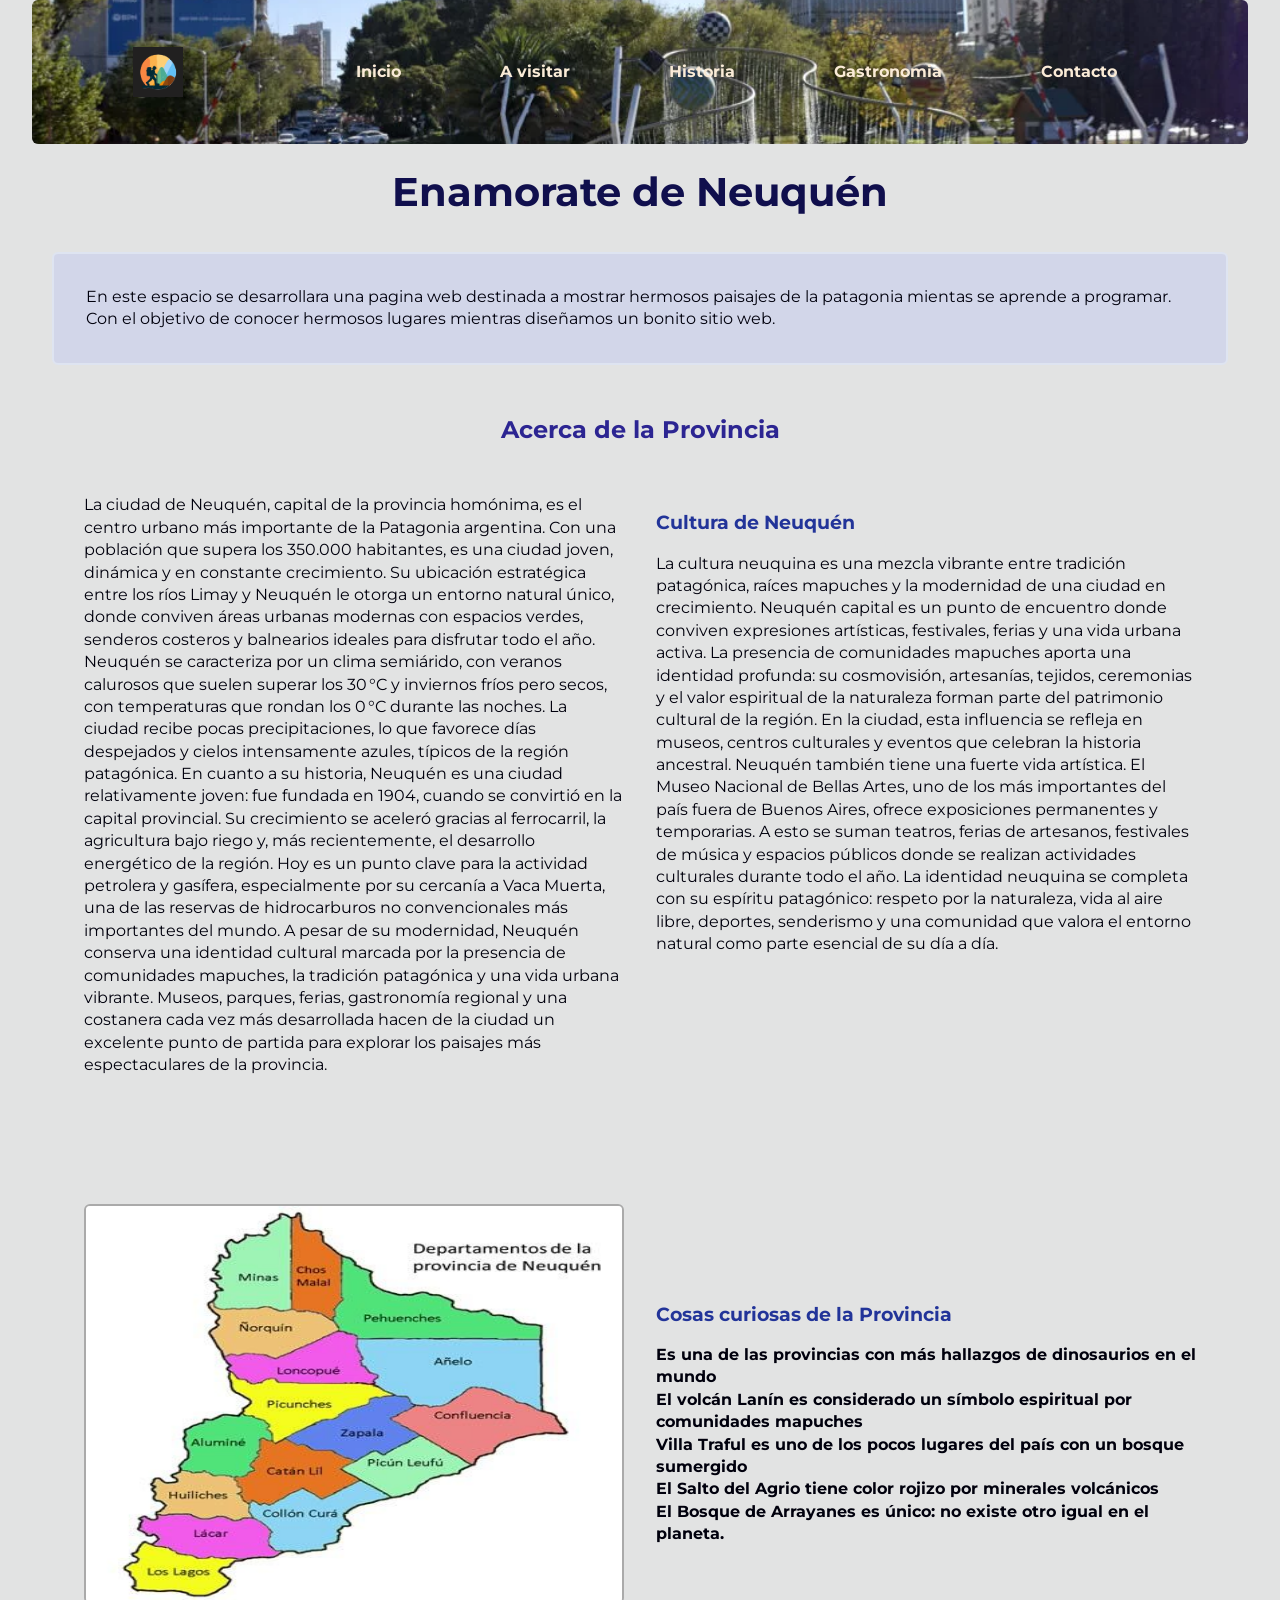
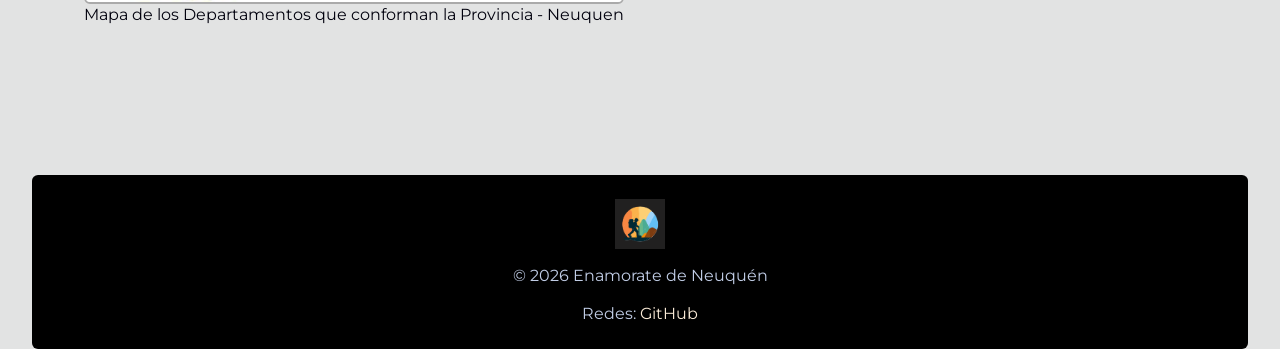
<file: Proyecto1/index.html>
<!DOCTYPE html>
<html lang="en">
    <head>
        <meta charset="UTF-8">
        <meta name="viewport" content="width=device-width, initial-scale=1.0">
        <title>Inicio</title>

        <link href="https://fonts.googleapis.com/css2?family=Montserrat:ital,wght@0,100..900;1,100..900&display=swap" rel="stylesheet">
        <link href="styles/style.css" type="text/css" rel="stylesheet">
    </head>
    <body>
        <header>
            <nav>
                <figure class="logo">
                    <img   src="assets/logo.1.png" alt="Mi logo">
                </figure>
                <ul class="ul_menu">
                    <li class="menu"><a href="#">Inicio</a></li> <!--para enlazar a la pagina -->
                    <li class="menu"><a href="pages/a_visitar.html">A visitar</a></li>
                    <li class="menu"><a href="pages/historia.html">Historia</a></li>
                    <li class="menu"><a href="pages/gastronomia.html">Gastronomia</a></li>
                    <li class="menu"><a href="pages/contactos.html">Contacto</a></li>
                </ul>
            </nav>
        </header>
        <main>
            <section class="main_section">
                <h1>Enamorate de Neuquén</h1>
                <section class="principal_sec">
                    <p>En este espacio se desarrollara una pagina web destinada a mostrar hermosos paisajes de la patagonia mientas se aprende a programar.
                    Con el objetivo de conocer hermosos lugares mientras diseñamos un bonito sitio web.
                    </p>
                </section>
                <div>
                    <h2 class="tit_secun">Acerca de la Provincia</h2>  
                    <section class="paisajes_sec_prin">
                    
                    <p class="prin">La ciudad de Neuquén, capital de la provincia homónima, es el centro urbano más importante de la Patagonia argentina. Con una población que supera los 350.000 habitantes, es una ciudad joven, dinámica y en constante crecimiento. Su ubicación estratégica entre los ríos Limay y Neuquén le otorga un entorno natural único, donde conviven áreas urbanas modernas con espacios verdes, senderos costeros y balnearios ideales para disfrutar todo el año.
                    Neuquén se caracteriza por un clima semiárido, con veranos calurosos que suelen superar los 30 °C y inviernos fríos pero secos, con temperaturas que rondan los 0 °C durante las noches. La ciudad recibe pocas precipitaciones, lo que favorece días despejados y cielos intensamente azules, típicos de la región patagónica.
                    En cuanto a su historia, Neuquén es una ciudad relativamente joven: fue fundada en 1904, cuando se convirtió en la capital provincial. Su crecimiento se aceleró gracias al ferrocarril, la agricultura bajo riego y, más recientemente, el desarrollo energético de la región. Hoy es un punto clave para la actividad petrolera y gasífera, especialmente por su cercanía a Vaca Muerta, una de las reservas de hidrocarburos no convencionales más importantes del mundo.
                    A pesar de su modernidad, Neuquén conserva una identidad cultural marcada por la presencia de comunidades mapuches, la tradición patagónica y una vida urbana vibrante. Museos, parques, ferias, gastronomía regional y una costanera cada vez más desarrollada hacen de la ciudad un excelente punto de partida para explorar los paisajes más espectaculares de la provincia.
                    <figure class="pie">
                        <img class="img_prin" src="assets/Foto.provincia.jpg" alt="Imagen de los departamentos que conforman Neuquen">
                        <figcaption>Mapa de los Departamentos que conforman la Provincia - Neuquen</figcaption>
                    </figure>
                    <article class="secun">
                        <h3>Cultura de Neuquén</h3>
                                
                        <p>
                            La cultura neuquina es una mezcla vibrante entre tradición patagónica, raíces mapuches y la modernidad de una ciudad en crecimiento. Neuquén capital es un punto de encuentro donde conviven expresiones artísticas, festivales, ferias y una vida urbana activa.
                            La presencia de comunidades mapuches aporta una identidad profunda: su cosmovisión, artesanías, tejidos, ceremonias y el valor espiritual de la naturaleza forman parte del patrimonio cultural de la región. En la ciudad, esta influencia se refleja en museos, centros culturales y eventos que celebran la historia ancestral.
                            Neuquén también tiene una fuerte vida artística. El Museo Nacional de Bellas Artes, uno de los más importantes del país fuera de Buenos Aires, ofrece exposiciones permanentes y temporarias. A esto se suman teatros, ferias de artesanos, festivales de música y espacios públicos donde se realizan actividades culturales durante todo el año.
                            La identidad neuquina se completa con su espíritu patagónico: respeto por la naturaleza, vida al aire libre, deportes, senderismo y una comunidad que valora el entorno natural como parte esencial de su día a día.
                        </p>
                    </article>
                    <article class="art_movil">
                            <h3>Cosas curiosas de la Provincia</h3>
                            <h4>Es una de las provincias con más hallazgos de dinosaurios en el mundo</h4>
                            <h4>El volcán Lanín es considerado un símbolo espiritual por comunidades mapuches</h4>
                            <h4>Villa Traful es uno de los pocos lugares del país con un bosque sumergido</h4>
                            <h4>El Salto del Agrio tiene color rojizo por minerales volcánicos</h4>
                            <h4>El Bosque de Arrayanes es único: no existe otro igual en el planeta.</h4>
                    </article>
                        

                    </section>
                </div>
            </section>
     </main>
        <footer>
            <figure class="logo">
                <img src="assets/logo.1.png" alt="logo" class="logo">
            </figure>
            <p>© 2026 Enamorate de Neuquén</p>
                <p>Redes: 
                    <a href="#">GitHub</a>
        </footer>
        
    </body>
</html>
</file>
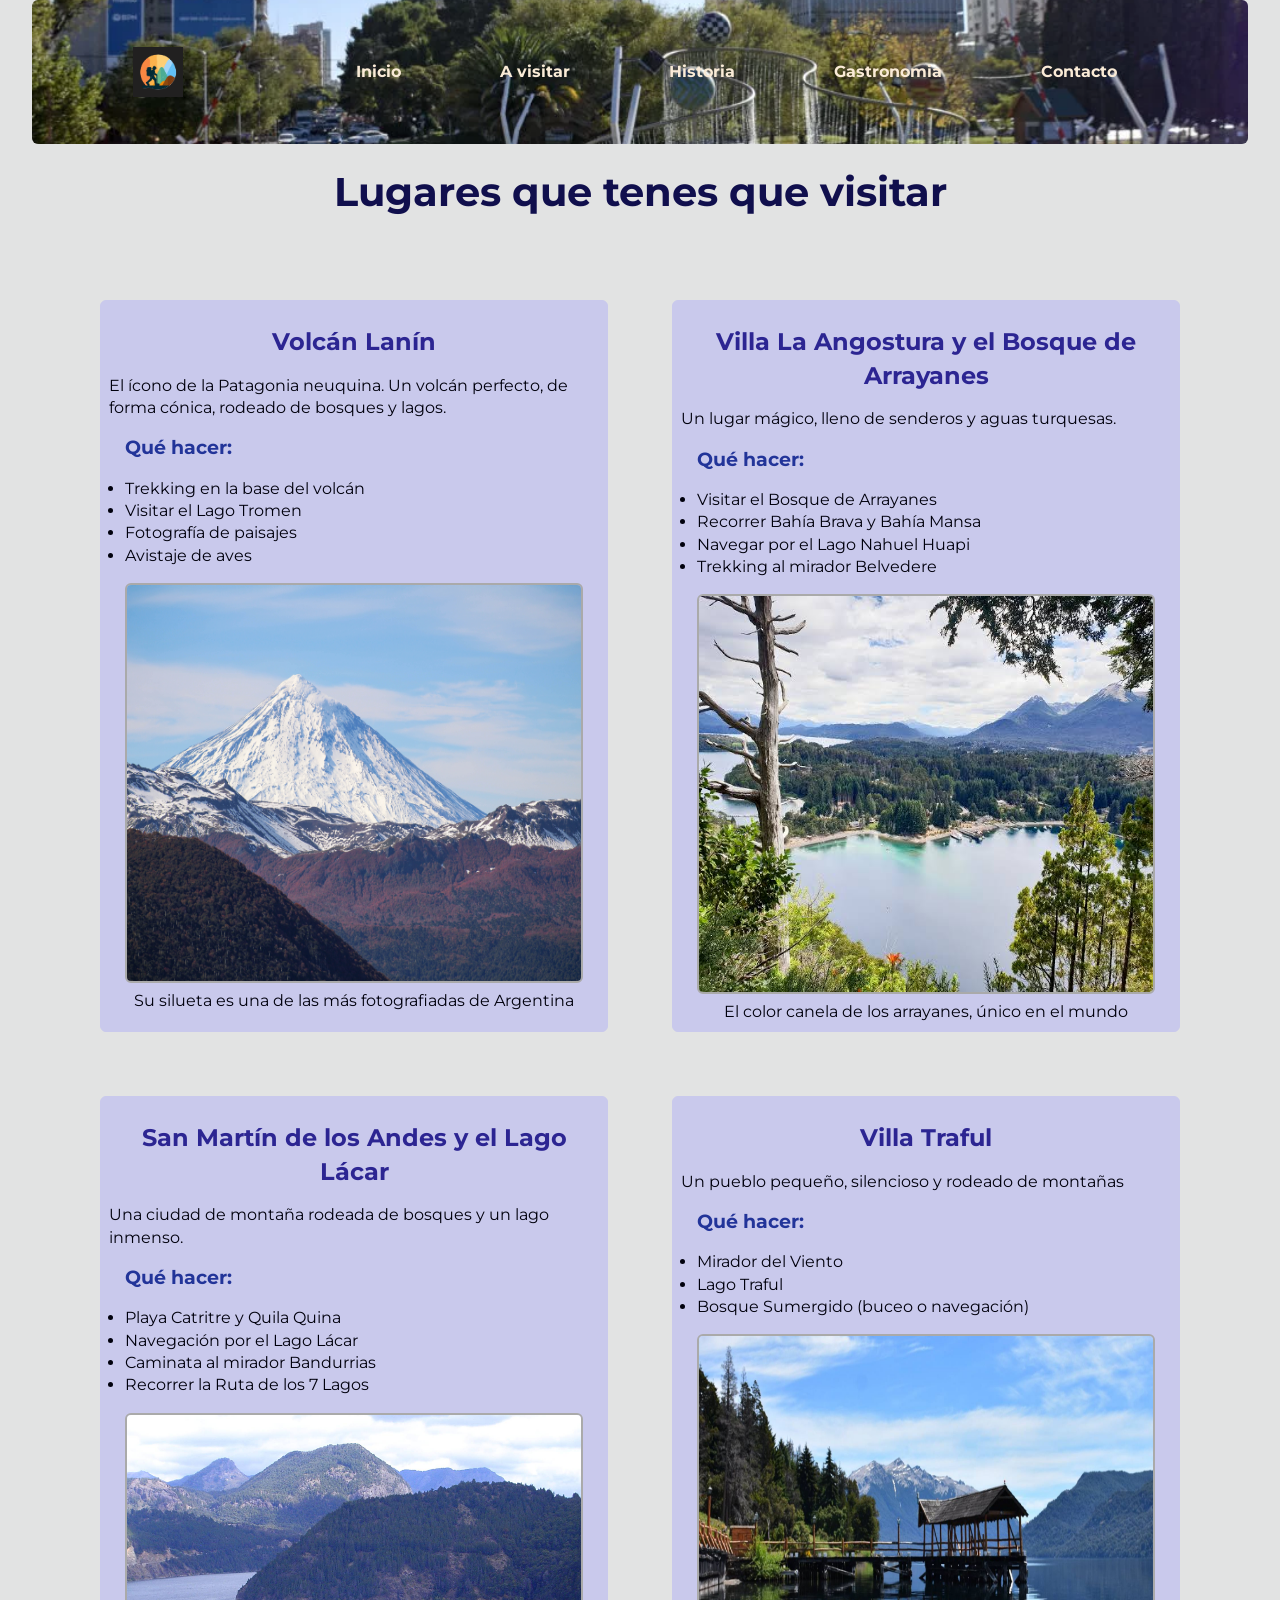
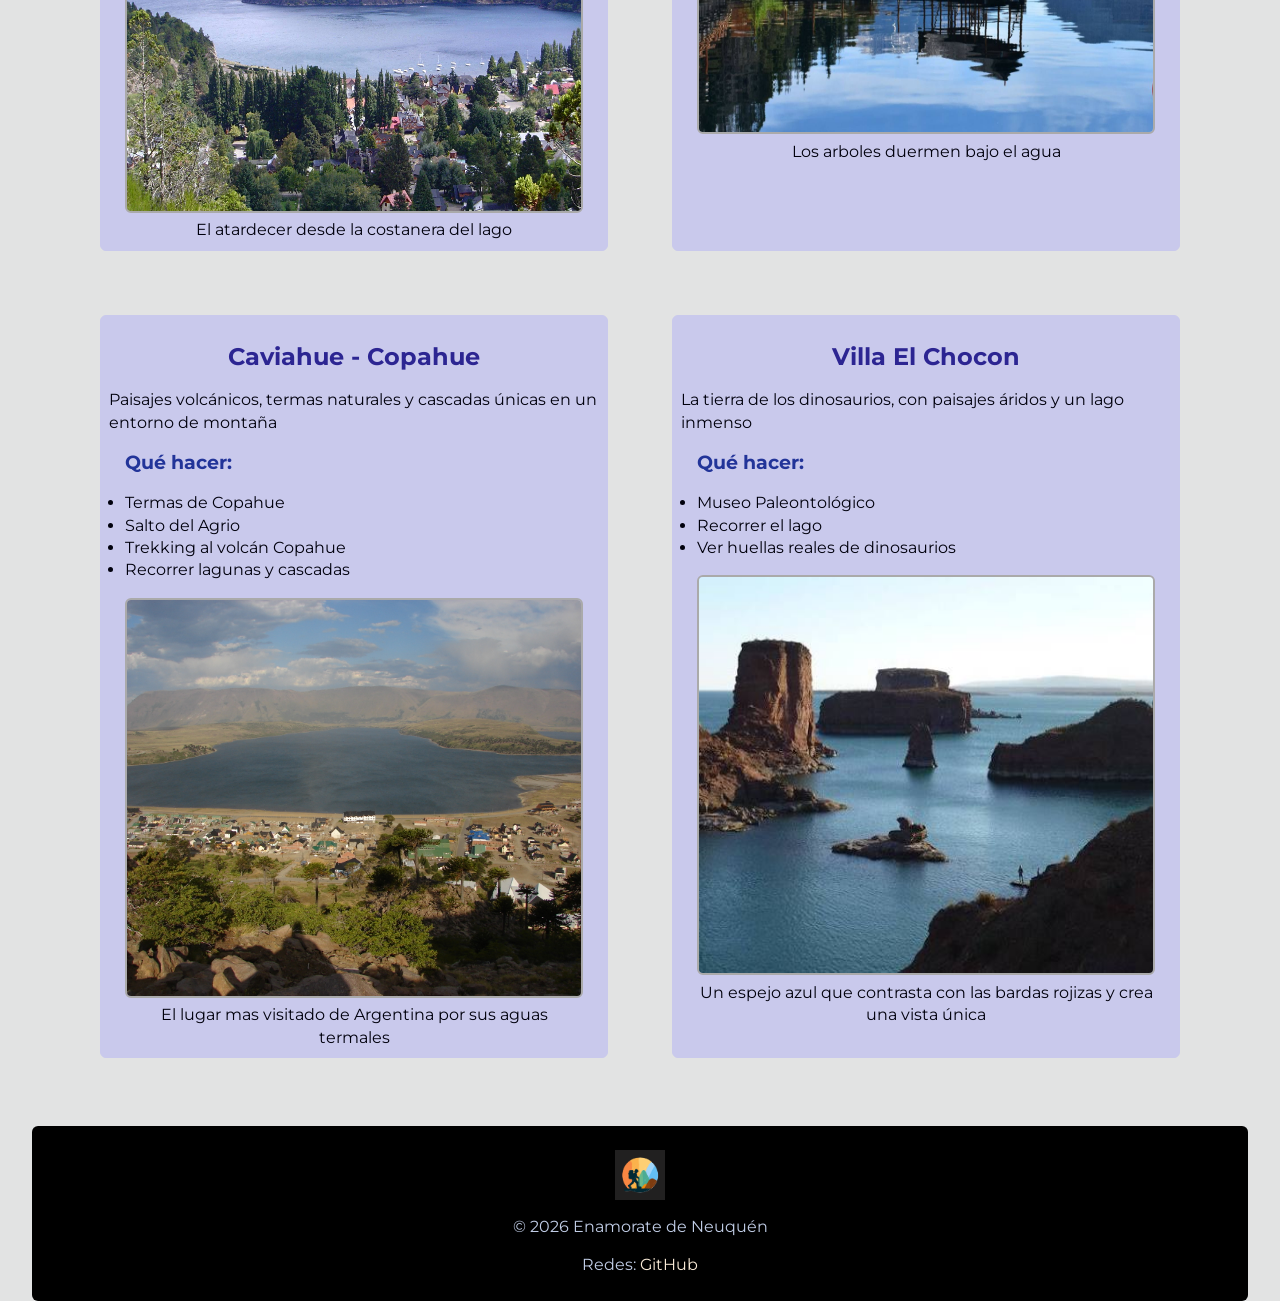
<file: Proyecto1/pages/a_visitar.html>
<!DOCTYPE html>
<html lang="en">
    <head>
        <meta charset="UTF-8">
        <meta name="viewport" content="width=device-width, initial-scale=1.0">
        <title>A visitar</title>
        <link href="https://fonts.googleapis.com/css2?family=Montserrat:ital,wght@0,100..900;1,100..900&display=swap" rel="stylesheet">
        <link href="../styles/style.css" type="text/css" rel="stylesheet">
    </head>
    <body>
        <header>       
            <nav>
                <figure class="logo">
                    <img src="../assets/logo.1.png" alt="Mi logo">
                </figure>
                <ul class="ul_menu">
                    <li class="menu"><a href="../index.html">Inicio</a></li>
                    <li class="menu"><a href="#">A visitar</a></li>
                    <li class="menu"><a href="historia.html">Historia</a></li>
                    <li class="menu"><a href="gastronomia.html">Gastronomia</a></li>
                    <li class="menu"><a href="contactos.html">Contacto</a></li>
                </ul>
            </nav>
        </header>
        <main>
            <section class="main_section">
                <h1>Lugares que tenes que visitar</h1>
                <section class="paisajes_sec">
                    <article class="paisaje_sec">
                            <h2>Volcán Lanín</h2>
                            <p>El ícono de la Patagonia neuquina.
                            Un volcán perfecto, de forma cónica, rodeado de bosques y lagos.
                            </p>
                        <div class="descripcion_sec">
                            <h3>Qué hacer:</h3>
                            <ul>
                                <li>Trekking en la base del volcán</li>
                                <li>Visitar el Lago Tromen</li>
                                <li>Fotografía de paisajes</li>
                                <li>Avistaje de aves</li>
                            </ul>
                            <figure>
                                <img class="img_prin" src="../assets/02-Volcan-Lanin.jpg" alt="Imagen del Volcan Lanin">
                                <figcaption>Su silueta es una de las más fotografiadas de Argentina</figcaption>
                            </figure>
                        </div>
                    </article>
                    <article class="paisaje_sec">
                            <h2>Villa La Angostura y el Bosque de Arrayanes</h2>
                            <p>Un lugar mágico, lleno de senderos y aguas turquesas.</p>
                        <div class="descripcion_sec">
                            <h3>Qué hacer:</h3>
                            <ul>
                                <li>Visitar el Bosque de Arrayanes</li>
                                <li>Recorrer Bahía Brava y Bahía Mansa</li>
                                <li>Navegar por el Lago Nahuel Huapi</li>
                                <li>Trekking al mirador Belvedere</li>
                            </ul>
                            <figure>
                                <img class="img_prin" src="../assets/Arrayanes.jpg" alt="Imagen del parque de los arrayanes">
                                <figcaption>El color canela de los arrayanes, único en el mundo</figcaption>
                            </figure>
                        </div>
                    </article>
                    <article class="paisaje_sec">
                            <h2>San Martín de los Andes y el Lago Lácar</h2>
                            <p>Una ciudad de montaña rodeada de bosques y un lago inmenso.</p>
                        <div class="descripcion_sec">
                            <h3>Qué hacer:</h3>
                            <ul>
                                    <li>Playa Catritre y Quila Quina</li>
                                    <li>Navegación por el Lago Lácar</li>
                                    <li>Caminata al mirador Bandurrias</li>
                                    <li>Recorrer la Ruta de los 7 Lagos</li>
                            </ul>
                            <figure>
                                <img class="img_prin" src="../assets/03_San Martin.jpg" alt="Imagen de la hermosa ciudad y el lago">
                                <figcaption>El atardecer desde la costanera del lago</figcaption>
                            </figure>
                        </div>
                    </article>
                    <article class="paisaje_sec">
                            <h2>Villa Traful</h2>
                            <p>Un pueblo pequeño, silencioso y rodeado de montañas</p>
                        <div class="descripcion_sec">
                            <h3>Qué hacer:</h3>
                            <ul>
                                <li>Mirador del Viento</li>
                                <li>Lago Traful</li>
                                <li>Bosque Sumergido (buceo o navegación)</li>
                            
                            </ul>
                            <figure>
                                <img class="img_prin" src="../assets/Traful2.jpg" alt="Imagen del Volcan Lanin">
                                <figcaption>Los arboles duermen bajo el agua</figcaption>
                            </figure>
                        </div>

                    </article>
                    <article class="paisaje_sec">
                            <h2>Caviahue - Copahue</h2>
                            <p>Paisajes volcánicos, termas naturales y cascadas únicas en un entorno de montaña</p>
                        <div class="descripcion_sec">
                            <h3>Qué hacer:</h3>
                            <ul>
                                <li>Termas de Copahue</li>
                                <li>Salto del Agrio</li>
                                <li>Trekking al volcán Copahue</li>
                                <li>Recorrer lagunas y cascadas</li>
                            
                            </ul>
                            <figure>
                                <img class="img_prin" src="../assets/Caviahue.jpg" alt="Imagen de Caviahue">
                                <figcaption>El lugar mas visitado de Argentina por sus aguas termales</figcaption>
                            </figure>
                        </div>

                    </article>
                    <article class="paisaje_sec">
                            <h2>Villa El Chocon</h2>
                            <p>La tierra de los dinosaurios, con paisajes áridos y un lago inmenso</p>
                        <div class="descripcion_sec">
                            <h3>Qué hacer:</h3>
                            <ul>
                                <li>Museo Paleontológico</li>
                                <li>Recorrer el lago</li>
                                <li>Ver huellas reales de dinosaurios</li>
                            
                            </ul>
                            <figure>
                                <img class="img_prin" src="../assets/Chocon.jpg" alt="Imagen del Lago de el chocon">
                                <figcaption>Un espejo azul que contrasta con las bardas rojizas y crea una vista única</figcaption>
                            </figure>
                        </div>

                    </article>

                </section>
            </section>

        </main>


        <footer>
            <figure class="logo" >
                <img src="../assets/logo.1.png" alt="logo" class="logo">
            </figure>
            <p>© 2026 Enamorate de Neuquén</p>
                <p>Redes: 
                    <a href="#">GitHub</a>
        </footer>
            
    </body>
</html>
</file>
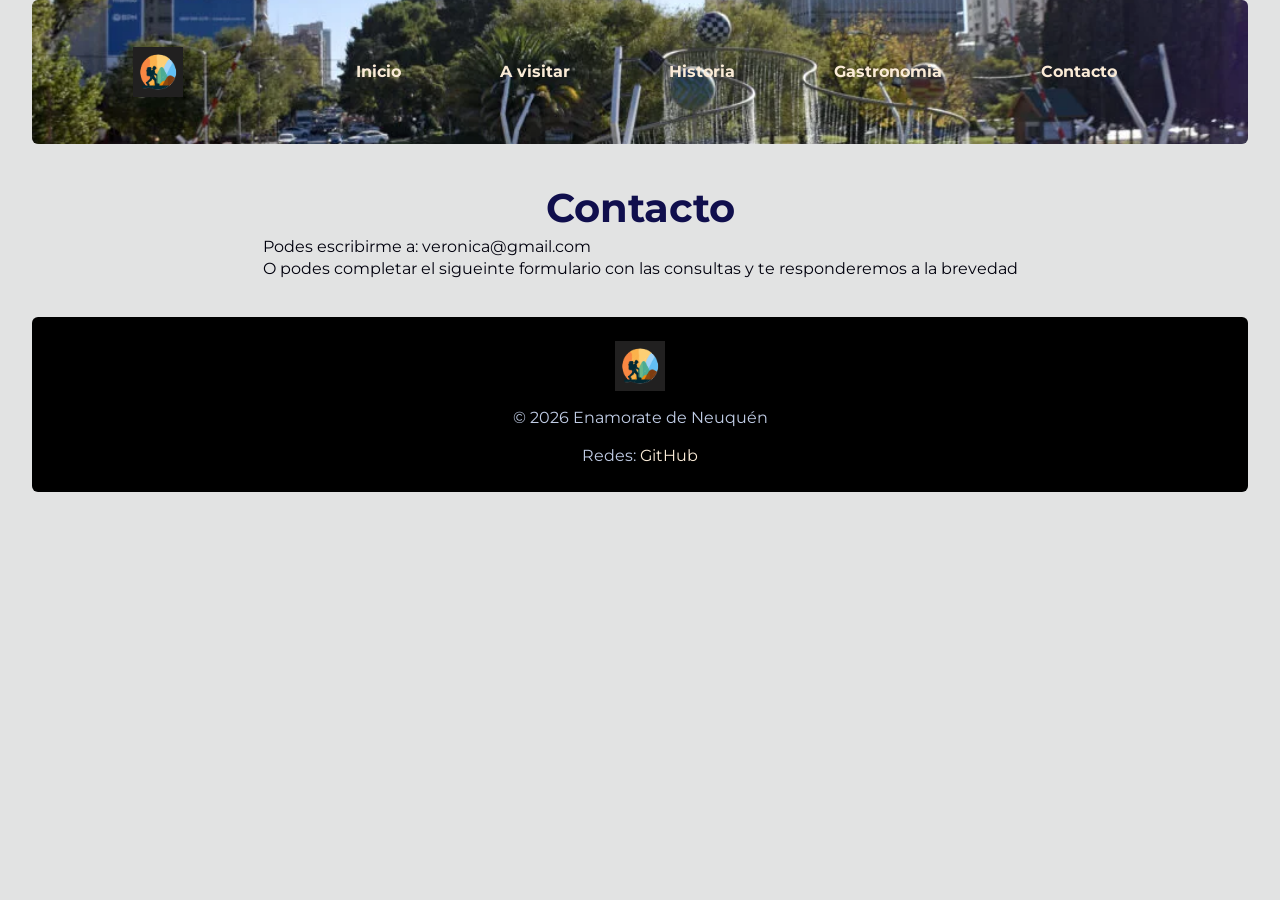
<file: Proyecto1/pages/contactos.html>
<!DOCTYPE html>
<html lang="en">
    <head>
        <meta charset="UTF-8">
        <meta name="viewport" content="width=device-width, initial-scale=1.0">
        <title>Contactos</title>
        <link href="https://fonts.googleapis.com/css2?family=Montserrat:ital,wght@0,100..900;1,100..900&display=swap" rel="stylesheet">
        <link href="../styles/style.css" type="text/css" rel="stylesheet">
    </head>
    <body>
        <header>
            <nav>
                <figure class="logo">
                    <img src="../assets/logo.1.png" alt="Mi logo">
                </figure>
                <ul class="ul_menu">
                    <li class="menu"><a href="../index.html">Inicio</a></li>
                    <li class="menu"><a href="a_visitar.html">A visitar</a></li>
                    <li class="menu"><a href="historia.html">Historia</a></li>
                    <li class="menu"><a href="gastronomia.html">Gastronomia</a></li>
                    <li class="menu"><a href="#">Contacto</a></li>
                </ul>
            </nav>
        </header>
        <main>
            <section class="main_section">
                <section class="secun_sec">            
                    <h1>Contacto</h1>
                    <p>Podes escribirme a: veronica@gmail.com</p>
                    <p>O podes completar el sigueinte formulario con las consultas y te responderemos a la brevedad</p>
                </section>
            </section>
        </main>


        <footer>
            <figure class="logo" >
                <img src="../assets/logo.1.png" alt="logo" class="logo">
            </figure>
            <p>© 2026 Enamorate de Neuquén</p>
             <p>Redes: 
                    <a href="#">GitHub</a>
        </footer>
    </body>
</html>
</file>
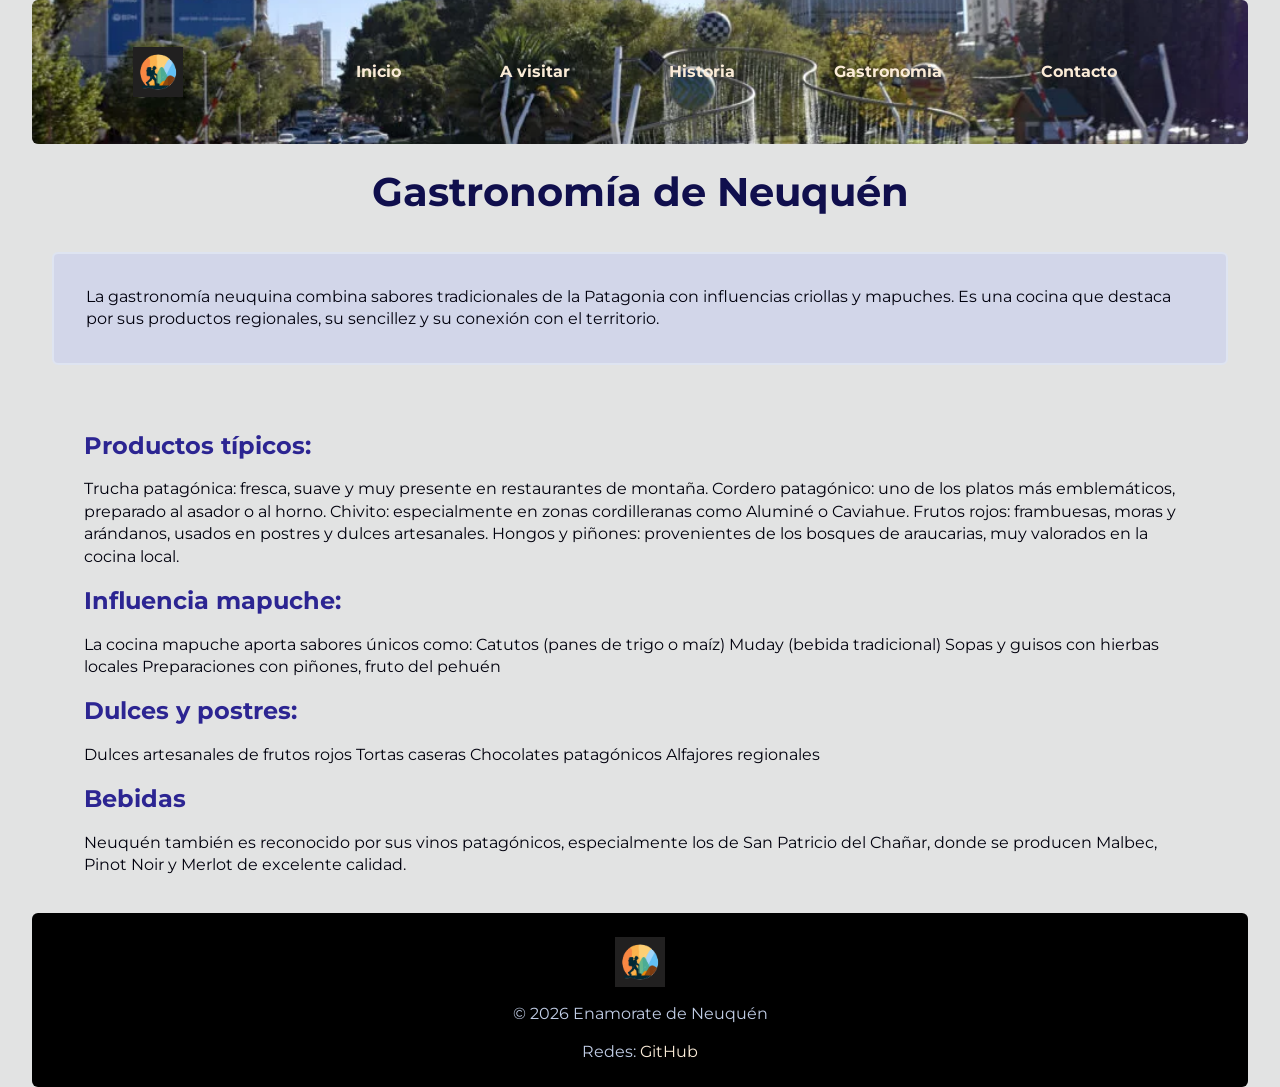
<file: Proyecto1/pages/gastronomia.html>
<!DOCTYPE html>
<html lang="en">
    <head>
        <meta charset="UTF-8">
        <meta name="viewport" content="width=device-width, initial-scale=1.0">
        <title>Gastronomía</title>
        <link href="https://fonts.googleapis.com/css2?family=Montserrat:ital,wght@0,100..900;1,100..900&display=swap" rel="stylesheet">
        <link href="../styles/style.css" type="text/css" rel="stylesheet">
    </head>
    <body>
        <header>
            <nav>
                <figure class="logo">
                    <img src="../assets/logo.1.png" alt="Mi logo">
                </figure>
                <ul class="ul_menu">
                    <li class="menu"><a href="../index.html">Inicio</a></li>
                    <li class="menu"><a href="a_visitar.html">A visitar</a></li>
                    <li class="menu"><a href="historia.html">Historia</a></li>
                    <li class="menu"><a href="#">Gastronomia</a></li>
                    <li class="menu"><a href="contactos.html">Contacto</a></li>
                </ul>
            </nav>
        </header>
        <main>
            <section class="main_section">
                <h1>Gastronomía de Neuquén</h1>
                <section class="principal_sec">
                <p>
                    La gastronomía neuquina combina sabores tradicionales de la Patagonia con influencias criollas y mapuches. Es una cocina que destaca por sus productos regionales, su sencillez y su conexión con el territorio.
                </p>
                </section>
                <section class="secun_sec">
                    <h2>Productos típicos:</h2>
                    Trucha patagónica: fresca, suave y muy presente en restaurantes de montaña.
                    Cordero patagónico: uno de los platos más emblemáticos, preparado al asador o al horno.
                    Chivito: especialmente en zonas cordilleranas como Aluminé o Caviahue.
                    Frutos rojos: frambuesas, moras y arándanos, usados en postres y dulces artesanales.
                    Hongos y piñones: provenientes de los bosques de araucarias, muy valorados en la cocina local.

                    <h2>Influencia mapuche:</h2>
                    La cocina mapuche aporta sabores únicos como:
                    Catutos (panes de trigo o maíz)
                    Muday (bebida tradicional)
                    Sopas y guisos con hierbas locales
                    Preparaciones con piñones, fruto del pehuén

                    <h2>Dulces y postres:</h2>
                    Dulces artesanales de frutos rojos
                    Tortas caseras
                    Chocolates patagónicos
                    Alfajores regionales

                    <h2>Bebidas</h2>
                    Neuquén también es reconocido por sus vinos patagónicos, especialmente los de San Patricio del Chañar, donde se producen Malbec, Pinot Noir y Merlot de excelente calidad.
                </section>
            </section>
        </main>
        <footer>
            <figure class="logo">
                <img  src="../assets/logo.1.png" alt="logo" class="logo">
            </figure>
            <p>© 2026 Enamorate de Neuquén</p>
             <p>Redes: 
                    <a href="#">GitHub</a>
        </footer>
    </body>
</html>
</file>
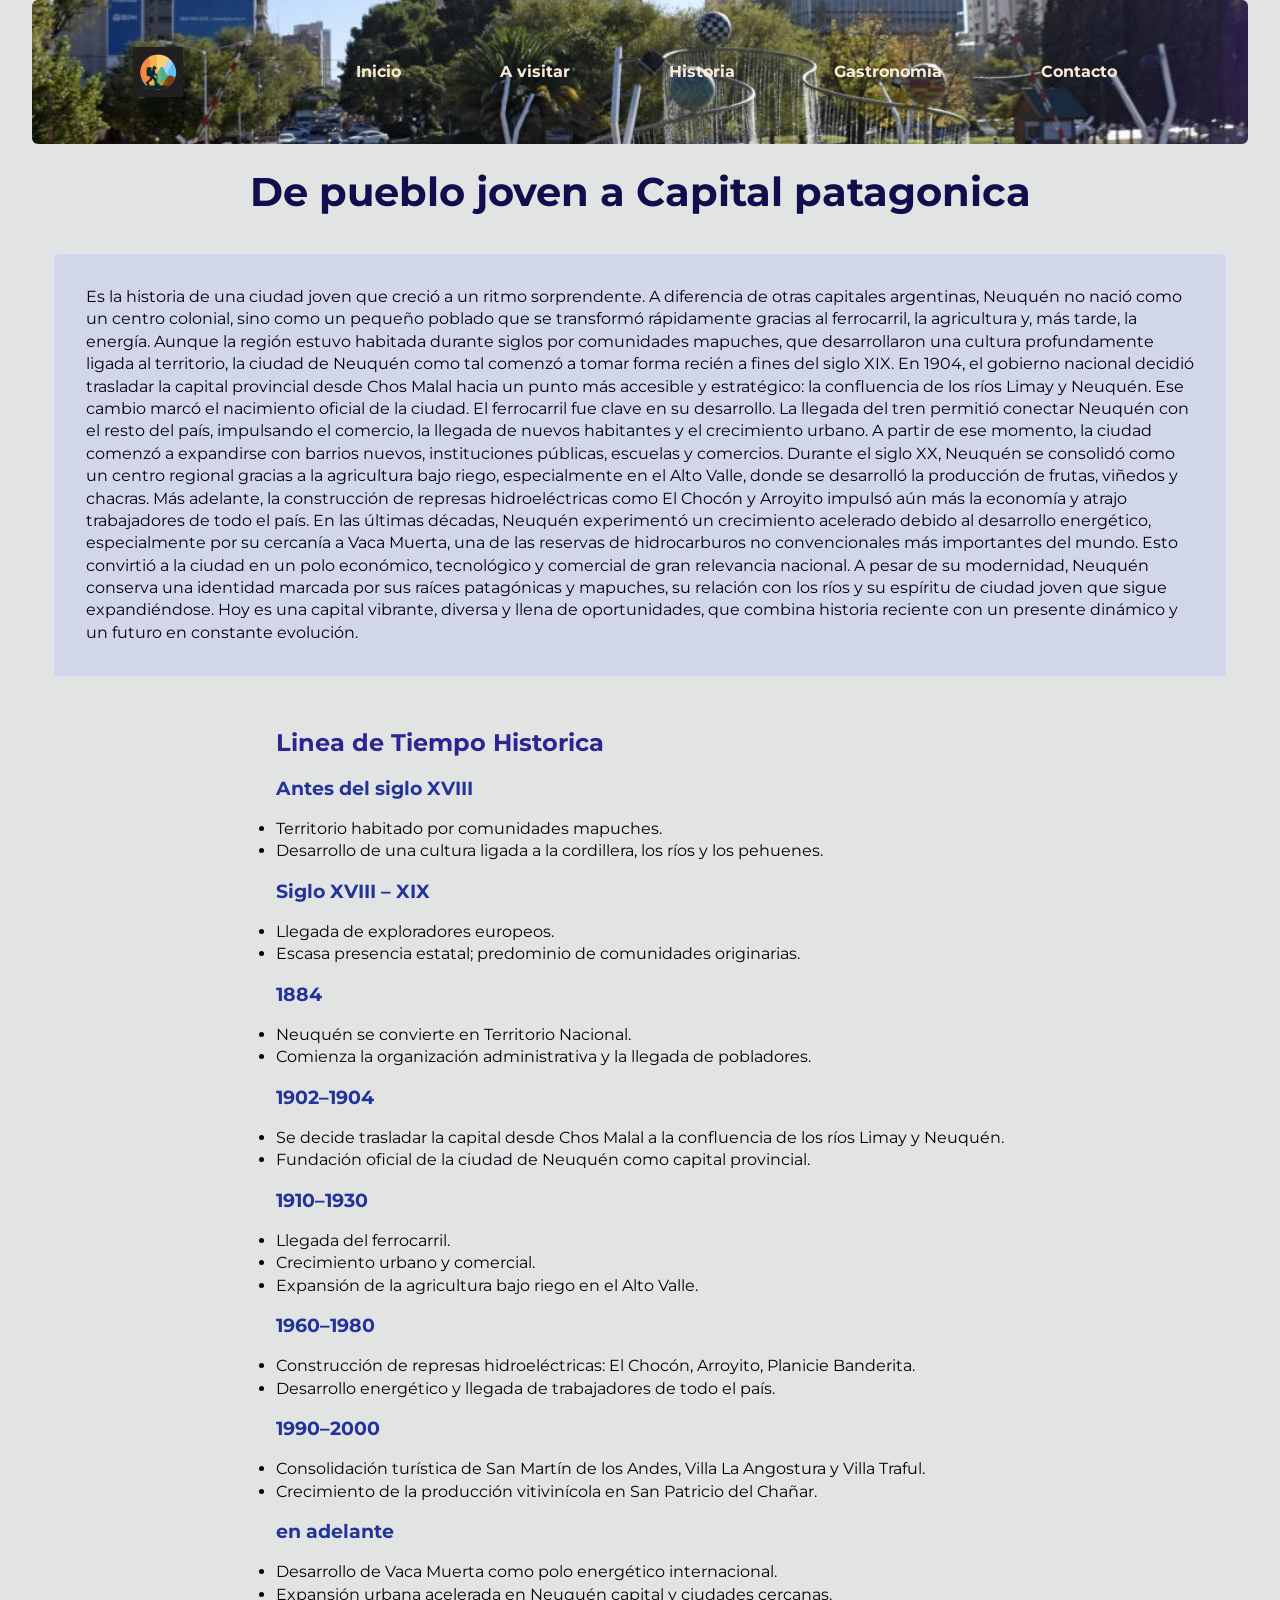
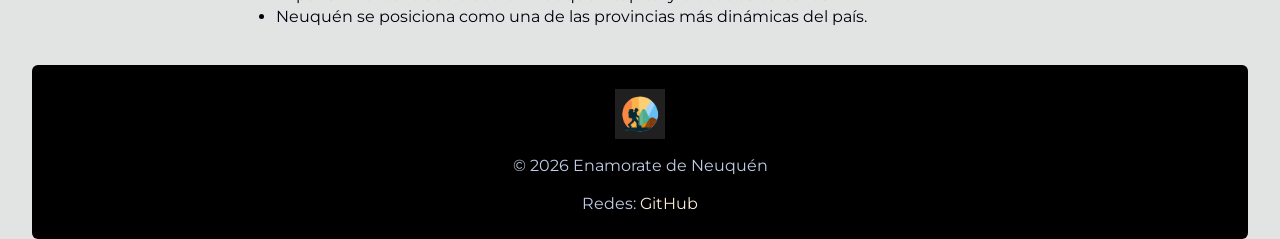
<file: Proyecto1/pages/historia.html>
<!DOCTYPE html>
<html lang="en">
<head>
        <meta charset="UTF-8">
        <meta name="viewport" content="width=device-width, initial-scale=1.0">
        <title>Historia</title>
        <link href="https://fonts.googleapis.com/css2?family=Montserrat:ital,wght@0,100..900;1,100..900&display=swap" rel="stylesheet">
        <link href="../styles/style.css" type="text/css" rel="stylesheet">
    </head>
    <body>
        <header>
            <nav>
                <figure class="logo">
                    <img src="../assets/logo.1.png" alt="Mi logo">
                </figure>
                <ul class="ul_menu">
                    <li class="menu"><a href="../index.html">Inicio</a></li> <!--Me saca de la carpeta -->
                    <li class="menu"><a href="a_visitar.html">A visitar</a></li>
                    <li class="menu"><a href="#">Historia</a></li>
                    <li class="menu"><a href="gastronomia.html">Gastronomia</a></li>
                    <li class="menu"><a href="contactos.html">Contacto</a></li>
                </ul>
            </nav>
        </header>
        <main>
            <section class="main_section">
                <h1>De pueblo joven a Capital patagonica</h1>
                    <section class="principal_sec">
                        <p> Es la historia de una ciudad joven que creció a un ritmo sorprendente. A diferencia de otras capitales argentinas, Neuquén no nació como un centro colonial, sino como un pequeño poblado que se transformó rápidamente gracias al ferrocarril, la agricultura y, más tarde, la energía.
                        Aunque la región estuvo habitada durante siglos por comunidades mapuches, que desarrollaron una cultura profundamente ligada al territorio, la ciudad de Neuquén como tal comenzó a tomar forma recién a fines del siglo XIX. En 1904, el gobierno nacional decidió trasladar la capital provincial desde Chos Malal hacia un punto más accesible y estratégico: la confluencia de los ríos Limay y Neuquén. Ese cambio marcó el nacimiento oficial de la ciudad.
                        El ferrocarril fue clave en su desarrollo. La llegada del tren permitió conectar Neuquén con el resto del país, impulsando el comercio, la llegada de nuevos habitantes y el crecimiento urbano. A partir de ese momento, la ciudad comenzó a expandirse con barrios nuevos, instituciones públicas, escuelas y comercios.
                        Durante el siglo XX, Neuquén se consolidó como un centro regional gracias a la agricultura bajo riego, especialmente en el Alto Valle, donde se desarrolló la producción de frutas, viñedos y chacras. Más adelante, la construcción de represas hidroeléctricas como El Chocón y Arroyito impulsó aún más la economía y atrajo trabajadores de todo el país.
                        En las últimas décadas, Neuquén experimentó un crecimiento acelerado debido al desarrollo energético, especialmente por su cercanía a Vaca Muerta, una de las reservas de hidrocarburos no convencionales más importantes del mundo. Esto convirtió a la ciudad en un polo económico, tecnológico y comercial de gran relevancia nacional.
                        A pesar de su modernidad, Neuquén conserva una identidad marcada por sus raíces patagónicas y mapuches, su relación con los ríos y su espíritu de ciudad joven que sigue expandiéndose. Hoy es una capital vibrante, diversa y llena de oportunidades, que combina historia reciente con un presente dinámico y un futuro en constante evolución.
                        </p>
                    </section>
                <div>
                    <section class="secun_sec">
                        <article>

                        <h2> Linea de Tiempo Historica</h2>
                        <ul>
                            <h3>Antes del siglo XVIII</h3>
                            <li>Territorio habitado por comunidades mapuches.</li>
                            <li>Desarrollo de una cultura ligada a la cordillera, los ríos y los pehuenes.</li>
                        </ul>
                        <ul>
                            <h3>Siglo XVIII – XIX</h3>
                            <li>Llegada de exploradores europeos.</li>
                            <li>Escasa presencia estatal; predominio de comunidades originarias.</li>
                        </ul>
                        <ul>
                            <h3>1884</h3>  
                            <li>Neuquén se convierte en Territorio Nacional.</li>
                            <li>Comienza la organización administrativa y la llegada de pobladores.</li>
                        </ul>
                        <ul>
                            <h3>1902–1904 </h3> 
                            <li>Se decide trasladar la capital desde Chos Malal a la confluencia de los ríos Limay y Neuquén.</li>
                            <li>Fundación oficial de la ciudad de Neuquén como capital provincial.</li>
                        </ul>
                        <ul>
                            <h3>1910–1930</h3>  
                            <li>Llegada del ferrocarril.</li>
                            <li>Crecimiento urbano y comercial.</li>
                            <li>Expansión de la agricultura bajo riego en el Alto Valle.</li>
                        </ul>
                        <ul>
                            <h3>1960–1980 </h3> 
                            <li>Construcción de represas hidroeléctricas: El Chocón, Arroyito, Planicie Banderita.</li>
                            <li>Desarrollo energético y llegada de trabajadores de todo el país.</li>
                        </ul>
                        <ul>
                            <h3>1990–2000</h3> 
                            <li>Consolidación turística de San Martín de los Andes, Villa La Angostura y Villa Traful.</li>
                            <li>Crecimiento de la producción vitivinícola en San Patricio del Chañar.</li>
                        </ul>
                        <ul>
                            <h3>en adelante</h3> 
                            <li>Desarrollo de Vaca Muerta como polo energético internacional.</li>
                            <li>Expansión urbana acelerada en Neuquén capital y ciudades cercanas.</li>
                            <li>Neuquén se posiciona como una de las provincias más dinámicas del país.</li>
                        </ul>
                        </article>
                    </section>
                </div>
            </section>
        </main>
        <footer>
            <figure class="logo">
                <img  src="../assets/logo.1.png" alt="logo" class="logo">
            </figure>
                <p>© 2026 Enamorate de Neuquén</p>
                    <p>Redes: 
                        <a href="#">GitHub</a>
        </footer>
    </body>
 </html>
</file>
<file: Proyecto1/styles/style.css>
/* SE APLICA A TODO EL CONTENIDO --- */
* {
    margin: 0;
    padding: 0;
    box-sizing: border-box;
    
}

body {
    margin: 0 16px; /**dtandar de desarrollo para mobile first*/
    font-family: "Montserrat", sans-serif;
    line-height: 1.4; /*espacio entre lineas*/
    color: #00000d;
    background-color: rgba(220, 221, 221, 0.824);
    font-size: 16px;

    
}

/* PARA LA BARRA DE NAVEGACION  ----*/

header nav{
    background:  url("../assets/fondo1.webp"); 
    background-size: cover; /*para que ocupe todo el espacio*/
    background-position: center;
    background-repeat: no-repeat; /* si quito el cover repite la imagen*/
     height: auto;
    border-radius: 6px;
    font-weight: bold; /* negrita */
    padding: 2rem;
    display: grid;
    grid-template-areas: 
    "logo"
    "logo"
    "ul_menu"
    "ul_menu"
    "ul_menu"
    "ul_menu"
    "ul_menu";
    grid-template-rows: repeat(7, 20px);
    grid-template-columns: repeat(1, 1fr);
    gap: 4px
}

.ul_menu{
    grid-area: ul_menu;
    display: flex;
    flex-direction: column;
    flex-wrap: wrap;
    justify-content: space-evenly;
    align-items: center;
}




.logo{
    grid-area: logo;
    display: flex;
    flex-direction: row;
    justify-content: center;
    
}
.logo img{
    width: 50px;
    height: 50px;
}

a{
     color: antiquewhite;
    text-decoration: none; /*quita el subrayado*/
    
    
}  

.menu{
    list-style: none;  
}



/* PARA LAS SECCIONES ----- */

.main_section{
    display: flex;
    flex-direction: column;
    gap: 32px;
    align-items: center;
    margin: 20px;

}
.principal_sec{
    border: 2px solid #dee4f1;
    background: #d2d6e9;
    border-radius: 6px;
    padding: 2rem;

}
.secun_sec{
    margin: 1rem;
    padding: 0 1rem;

}
.paisajes_sec{
    padding: 2rem;
    gap: 2rem;
    
    

}
.paisajes_sec_prin{
   padding: 2rem;
    gap: 2rem;
   
}




/* PARA LA PAGINA A VISITAR ----*/

.paisaje_sec{
    background-color: #c9c9ec;
    border: 1px solid #c9c9ec; 
    border-radius: 6px;
    box-sizing: border-box;
    padding: 8px;
    margin: 16px;
    min-width: 400px; /* LO MINIMO QUE VA A TENER DE ANCHO CADA TARJETA*/

}
.paisaje_sec h2 , .paisaje_sec .paisajes_sec_prin p{
    text-align: center;
}
    
.descripcion_sec{
    margin: 0 1rem;
   
}
.descripcion_sec ul {
    margin-bottom: 1rem;
}
.descripcion_sec figure{
   text-align: center;

}

/* PARA TODAS LAS PAGINAS EN GENERAL ----*/

h1{
    font-size: 2.5rem;
    color: #100f4d;
    text-align: center;
}
.tit_secun{
    text-align: center;
}

h2{
    font-size: 1.5rem;
    color: #2c2592;
    margin: 1rem 0;
}

h3{
    color: #223499;
    margin: 1rem 0;
}


.img_prin{
    width: 100%;
    height: 25rem;
    border: 2px solid #aaaaaa;
    border-radius: 6px;
    justify-content: center;
    }


/* PARA EL FOOTER ---- */

footer{
    background-color: #000000;
    color: #c1cde6;
    text-align: center;
    border-radius: 6px;
    padding: 1.5rem;
    display: flex;
    flex-direction: column;
    justify-content: center;
    gap: 16px;
}

/* MEDIA QUERIES ------- */

@media(min-width: 1024px){
    body{
        margin: 0 32px; /* es la medida para escritorio */
    }

    header nav{
        color: antiquewhite;
        grid-template-areas: 
        " logo ul_menu ul_menu ul_menu ul_menu ul_menu";
        grid-template-rows: repeat(1, 80px);
        grid-template-columns: repeat(6, 1fr);
        align-items: center;
        justify-content: space-between;
    
    }
    .ul_menu{
        flex-direction: row;
        justify-content: space-evenly;
    }
    .paisajes_sec{
        display: grid;
        grid-template-columns: repeat(2, 1fr);
        justify-content: space-evenly; 
    }
    
        
    .paisajes_sec_prin{
        display: grid;
        grid-template-columns: repeat(2, 1fr);
        grid-template-rows: repeat(2, 1fr);
        justify-content: space-evenly;
        grid-template-areas: 
        "prin secun"
        "pie art_movil"
        "pie art_movil";
     }
    .prin{
        grid-area: prin;
    }
    .pie{
        grid-area:  pie;
    display: flex;
    flex-direction: column;
    justify-content: center;
    align-content: center;

    }
    .secun{
        grid-area: secun;
    }


    .art_movil{
        justify-self: start;
        align-self: center;
        grid-area: art_movil;

    }
}
</file>
